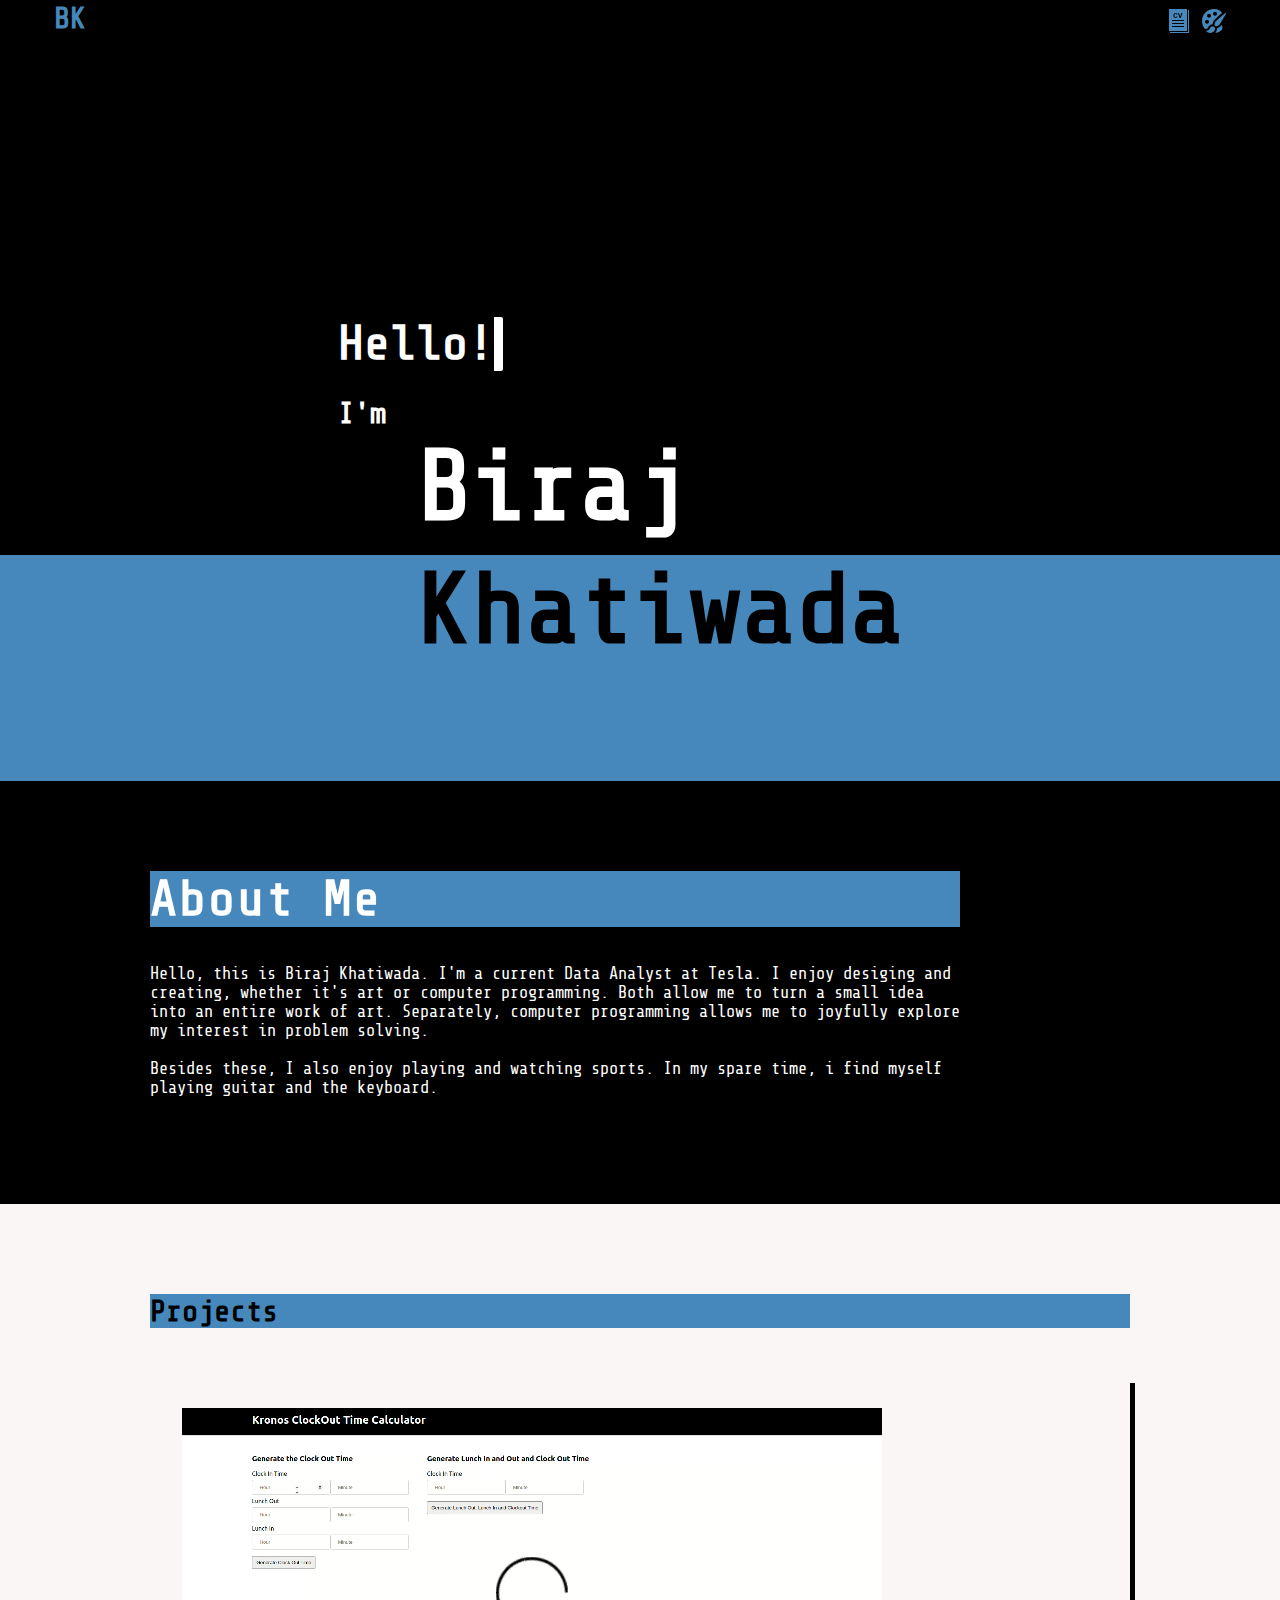
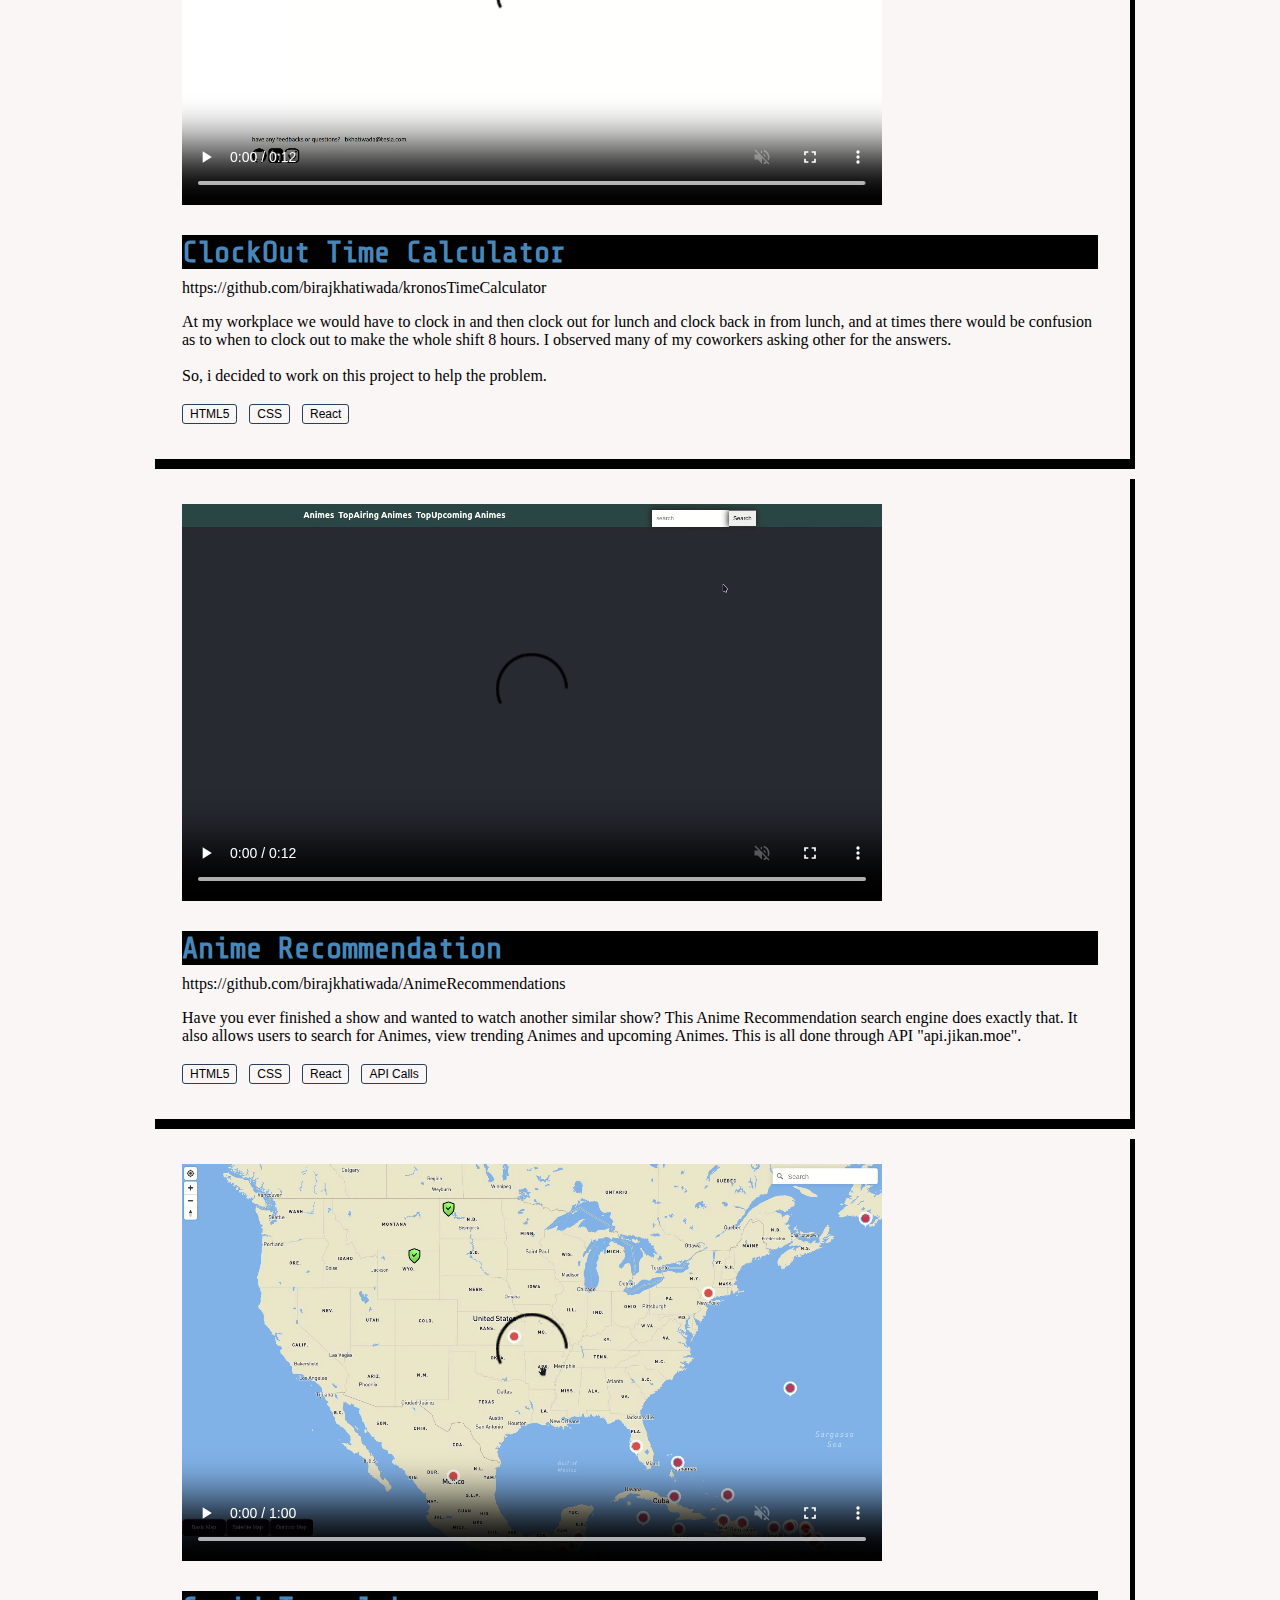
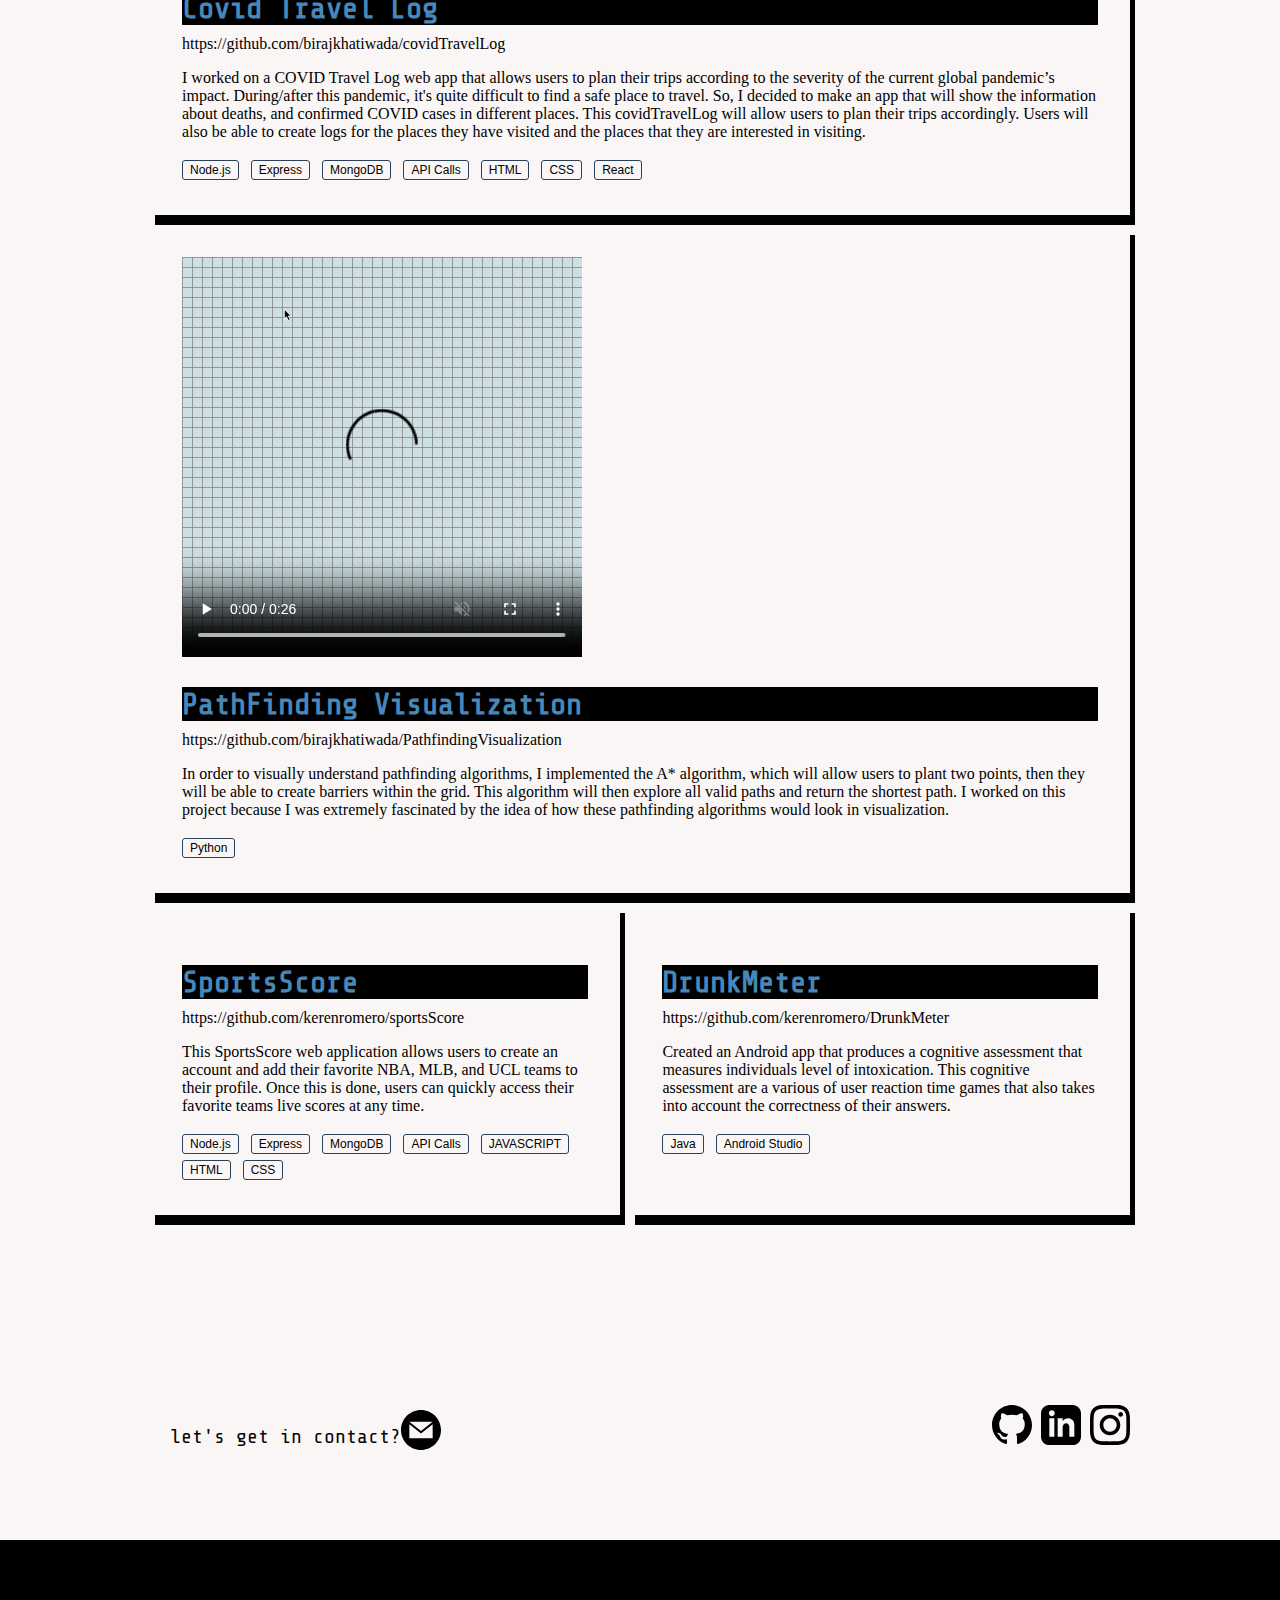
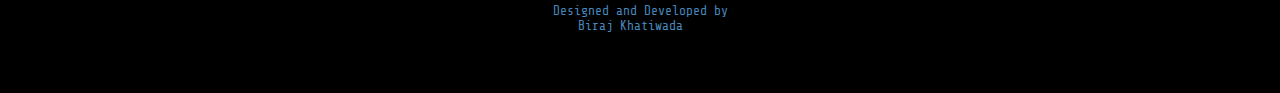
<file: index.html>
<!DOCTYPE html>
<html lang="en">
  <head>
    <meta charset="UTF-8" />
    <meta http-equiv="X-UA-Compatible" content="IE=edge" />
    <meta name="viewport" content="width=device-width, initial-scale=1.0" />
    <link
      href="https://fonts.googleapis.com/css?family=Share+Tech+Mono"
      rel="stylesheet"
    />

    <link rel="stylesheet" href="style.css" />
    <title>Biraj Khatiwada</title>
  </head>
  <body>
    <header class="header">
      <nav class="navbar">
        <a href="" class="logo">BK</a>
        <div class="right-nav">
          <a
            class="resume right-nav-item"
            href="images/birajKhatiwada_Resume.pdf"
            target="_blank"
          >
            <!-- Resume -->
            <svg
              class="resume-svg"
              width="24"
              height="24"
              xmlns="http://www.w3.org/2000/svg"
              fill-rule="evenodd"
              clip-rule="evenodd"
            >
              <path
                d="M3 24h19v-23h-1v22h-18v1zm17-24h-18v22h18v-22zm-3 17h-12v1h12v-1zm0-3h-12v1h12v-1zm0-3h-12v1h12v-1zm-7.348-3.863l.948.3c-.145.529-.387.922-.725 1.178-.338.257-.767.385-1.287.385-.643 0-1.171-.22-1.585-.659-.414-.439-.621-1.04-.621-1.802 0-.806.208-1.432.624-1.878.416-.446.963-.669 1.642-.669.592 0 1.073.175 1.443.525.221.207.386.505.496.892l-.968.231c-.057-.251-.177-.449-.358-.594-.182-.146-.403-.218-.663-.218-.359 0-.65.129-.874.386-.223.258-.335.675-.335 1.252 0 .613.11 1.049.331 1.308.22.26.506.39.858.39.26 0 .484-.082.671-.248.187-.165.322-.425.403-.779zm3.023 1.78l-1.731-4.842h1.06l1.226 3.584 1.186-3.584h1.037l-1.734 4.842h-1.044z"
              />
            </svg>
          </a>
          <a class="art right-nav-item" href="other-works.html">
            <!-- Art -->
            <svg
              class="art-svg"
              xmlns="http://www.w3.org/2000/svg"
              width="24"
              height="24"
              viewBox="0 0 24 24"
            >
              <path
                d="M4 21.832c4.587.38 2.944-4.493 7.188-4.538l1.838 1.534c.458 5.538-6.315 6.773-9.026 3.004zm14.065-7.115c1.427-2.239 5.847-9.749 5.847-9.749.352-.623-.43-1.273-.976-.813 0 0-6.572 5.714-8.511 7.525-1.532 1.432-1.539 2.086-2.035 4.447l1.68 1.4c2.227-.915 2.868-1.039 3.995-2.81zm-11.999 3.876c.666-1.134 1.748-2.977 4.447-3.262.434-2.087.607-3.3 2.547-5.112 1.373-1.282 4.938-4.409 7.021-6.229-1-2.208-4.141-4.023-8.178-3.99-6.624.055-11.956 5.465-11.903 12.092.023 2.911 1.081 5.571 2.82 7.635 1.618.429 2.376.348 3.246-1.134zm6.952-15.835c1.102-.006 2.005.881 2.016 1.983.004 1.103-.882 2.009-1.986 2.016-1.105.009-2.008-.88-2.014-1.984-.013-1.106.876-2.006 1.984-2.015zm-5.997 2.001c1.102-.01 2.008.877 2.012 1.983.012 1.106-.88 2.005-1.98 2.016-1.106.007-2.009-.881-2.016-1.988-.009-1.103.877-2.004 1.984-2.011zm-2.003 5.998c1.106-.007 2.01.882 2.016 1.985.01 1.104-.88 2.008-1.986 2.015-1.105.008-2.005-.88-2.011-1.985-.011-1.105.879-2.004 1.981-2.015zm10.031 8.532c.021 2.239-.882 3.718-1.682 4.587l-.046.044c5.255-.591 9.062-4.304 6.266-7.889-1.373 2.047-2.534 2.442-4.538 3.258z"
              />
            </svg>
            <!-- <svg class="art-svg" xmlns="http://www.w3.org/2000/svg" width="24" height="24" viewBox="0 0 24 24"><path d="M7.127 22.562l-7.127 1.438 1.438-7.128 5.689 5.69zm1.414-1.414l11.228-11.225-5.69-5.692-11.227 11.227 5.689 5.69zm9.768-21.148l-2.816 2.817 5.691 5.691 2.816-2.819-5.691-5.689z"/></svg> -->
            <!-- <svg class="art-svg" xmlns="http://www.w3.org/2000/svg" width="24" height="24" viewBox="0 0 24 24"><path d="M12 0c-6.627 0-12 5.373-12 12s5.373 12 12 12 12-5.373 12-12-5.373-12-12-12zm-6.373 16.199c3.809.315 2.446-3.73 5.97-3.769l1.526 1.274c.381 4.6-5.244 5.626-7.496 2.495zm8.293-3.396l-1.549-1.293c.457-2.18 1.854-4.188 3.267-5.51l3.362 2.804c-1.041 1.636-3.023 3.154-5.08 3.999z"/></svg> -->
          </a>
        </div>
      </nav>
      <div class="intro">
        <div class="container">
          <h1 class="intro_hello">Hello!</h1>
        </div>
        <h2 class="intro_tagline">
          I'm
          <div class="myname">
            <div class="Biraj">Biraj</div>
            <div class="Khatiwada">Khatiwada</div>
          </div>
        </h2>
      </div>
    </header>

    <div class="aboutMe-container">
      <div class="item aboutMe-title">About Me</div>
      <div class="item aboutMe-context">
        <p>
          Hello, this is Biraj Khatiwada. I'm a current Data Analyst at Tesla. I
          enjoy desiging and creating, whether it's art or computer programming.
          Both allow me to turn a small idea into an entire work of art.
          Separately, computer programming allows me to joyfully explore my
          interest in problem solving.
          <br /><br />
          Besides these, I also enjoy playing and watching sports. In my spare
          time, i find myself playing guitar and the keyboard.
        </p>
      </div>
    </div>

    <div class="projects-container">
      <div class="project-title">Projects</div>
      <div class="projectsItem-container projects-grid">
        <div class="project-item time-calculator-project">
          <video
            src="images/clockoutCalculatorDemo.webm"
            type="video/mp4"
            height="400"
            width="700"
            autoplay
            loop
            controls
            muted
          ></video>
          <div class="project-item-title">ClockOut Time Calculator</div>

          <div class="project-body">
            <a
              class="github-link"
              href="https://github.com/birajkhatiwada/kronosTimeCaclulator"
              target="_blank"
            >
              https://github.com/birajkhatiwada/kronosTimeCalculator
            </a>
            <p>
              At my workplace we would have to clock in and then clock out for
              lunch and clock back in from lunch, and at times there would be
              confusion as to when to clock out to make the whole shift 8 hours.
              I observed many of my coworkers asking other for the answers.
              <br />
              <br />
              So, i decided to work on this project to help the problem.
            </p>
          </div>
          <a href=""></a>
          <div class="project-footer">
            <button class="btn">HTML5</button>
            <button class="btn">CSS</button>
            <button class="btn">React</button>
          </div>
        </div>
        <div class="project-item anime-project">
          <video
            src="images/animeRecommendation.webm"
            type="video/mp4"
            height="400"
            width="700"
            autoplay
            loop
            controls
            muted
          ></video>
          <div class="project-item-title">Anime Recommendation</div>

          <div class="project-body">
            <a
              class="github-link"
              href="https://github.com/birajkhatiwada/AnimeRecommendations"
              target="_blank"
            >
              https://github.com/birajkhatiwada/AnimeRecommendations
            </a>
            <p>
              Have you ever finished a show and wanted to watch another similar
              show? This Anime Recommendation search engine does exactly that.
              It also allows users to search for Animes, view trending Animes
              and upcoming Animes. This is all done through API "api.jikan.moe".
            </p>
          </div>
          <a href=""></a>
          <div class="project-footer">
            <button class="btn">HTML5</button>
            <button class="btn">CSS</button>
            <button class="btn">React</button>
            <button class="btn">API Calls</button>
          </div>
        </div>

        <div class="project-item covidTravel-project">
          <video
            src="images/covidTravel.webm"
            type="video/mp4"
            height="400"
            width="700"
            autoplay
            loop
            controls
            muted
          ></video>
          <div class="project-item-title">Covid Travel Log</div>
          <div class="project-body">
            <a
              class="github-link"
              href="https://github.com/birajkhatiwada/covidTravelLog"
              target="_blank"
            >
              https://github.com/birajkhatiwada/covidTravelLog
            </a>
            <p>
              I worked on a COVID Travel Log web app that allows users to plan
              their trips according to the severity of the current global
              pandemic’s impact. During/after this pandemic, it's quite
              difficult to find a safe place to travel. So, I decided to make an
              app that will show the information about deaths, and confirmed
              COVID cases in different places. This covidTravelLog will allow
              users to plan their trips accordingly. Users will also be able to
              create logs for the places they have visited and the places that
              they are interested in visiting.
            </p>
          </div>
          <div class="project-footer">
            <button class="btn">Node.js</button>
            <button class="btn">Express</button>
            <button class="btn">MongoDB</button>
            <button class="btn">API Calls</button>
            <button class="btn">HTML</button>
            <button class="btn">CSS</button>
            <button class="btn">React</button>
          </div>
        </div>
        <div class="project-item pathfinding-project">
          <video
            src="images/pathfinding.mp4"
            type="video/mp4"
            height="400"
            width="400"
            autoplay
            loop
            controls
            muted
          ></video>
          <div class="project-item-title">PathFinding Visualization</div>
          <div class="project-body">
            <a
              class="github-link"
              href="https://github.com/birajkhatiwada/PathfindingVisualization"
              target="_blank"
            >
              https://github.com/birajkhatiwada/PathfindingVisualization
            </a>
            <p>
              In order to visually understand pathfinding algorithms, I
              implemented the A* algorithm, which will allow users to plant two
              points, then they will be able to create barriers within the grid.
              This algorithm will then explore all valid paths and return the
              shortest path. I worked on this project because I was extremely
              fascinated by the idea of how these pathfinding algorithms would
              look in visualization.
            </p>
          </div>
          <div class="project-footer">
            <button class="btn">Python</button>
          </div>
        </div>
        <div class="drunk-sport">
          <div class="project-item sportsScore-project">
            <div class="project-item-title">SportsScore</div>
            <div class="project-body">
              <a
                class="github-link"
                href="https://github.com/kerenromero/sportsScore"
                target="_blank"
              >
                https://github.com/kerenromero/sportsScore
              </a>
              <p>
                This SportsScore web application allows users to create an
                account and add their favorite NBA, MLB, and UCL teams to their
                profile. Once this is done, users can quickly access their
                favorite teams live scores at any time.
              </p>
            </div>
            <div class="project-footer">
              <button class="btn">Node.js</button>
              <button class="btn">Express</button>
              <button class="btn">MongoDB</button>
              <button class="btn">API Calls</button>
              <button class="btn">JAVASCRIPT</button>
              <button class="btn">HTML</button>
              <button class="btn">CSS</button>
            </div>
          </div>
          <div class="project-item drunkMeter-project">
            <div class="project-item-title">DrunkMeter</div>
            <div class="project-body">
              <a
                class="github-link"
                href="https://github.com/kerenromero/DrunkMeter"
                target="_blank"
              >
                https://github.com/kerenromero/DrunkMeter
              </a>
              <p>
                Created an Android app that produces a cognitive assessment that
                measures individuals level of intoxication. This cognitive
                assessment are a various of user reaction time games that also
                takes into account the correctness of their answers.
              </p>
            </div>
            <div class="project-footer">
              <button class="btn">Java</button>
              <button class="btn">Android Studio</button>
            </div>
          </div>
        </div>
      </div>
    </div>

    <footer class="footer">
      <div class="contact-container">
        <span>let's get in contact?</span>
        <a href="mailto:khatiwadabiraj10@gmail.com" target="_blank">
          <svg
            class="footer-img mail"
            xmlns="http://www.w3.org/2000/svg"
            width="40"
            height="40"
            viewBox="0 0 24 24"
          >
            <path
              d="M12 .02c-6.627 0-12 5.373-12 12s5.373 12 12 12 12-5.373 12-12-5.373-12-12-12zm6.99 6.98l-6.99 5.666-6.991-5.666h13.981zm.01 10h-14v-8.505l7 5.673 7-5.672v8.504z"
            />
          </svg>
        </a>
      </div>
      <div class="social-media">
        <a href="https://github.com/birajkhatiwada" target="_blank">
          <svg
            class="footer-img github"
            xmlns="http://www.w3.org/2000/svg"
            width="40"
            height="40"
            viewBox="0 0 24 24"
          >
            <path
              d="M12 0c-6.626 0-12 5.373-12 12 0 5.302 3.438 9.8 8.207 11.387.599.111.793-.261.793-.577v-2.234c-3.338.726-4.033-1.416-4.033-1.416-.546-1.387-1.333-1.756-1.333-1.756-1.089-.745.083-.729.083-.729 1.205.084 1.839 1.237 1.839 1.237 1.07 1.834 2.807 1.304 3.492.997.107-.775.418-1.305.762-1.604-2.665-.305-5.467-1.334-5.467-5.931 0-1.311.469-2.381 1.236-3.221-.124-.303-.535-1.524.117-3.176 0 0 1.008-.322 3.301 1.23.957-.266 1.983-.399 3.003-.404 1.02.005 2.047.138 3.006.404 2.291-1.552 3.297-1.23 3.297-1.23.653 1.653.242 2.874.118 3.176.77.84 1.235 1.911 1.235 3.221 0 4.609-2.807 5.624-5.479 5.921.43.372.823 1.102.823 2.222v3.293c0 .319.192.694.801.576 4.765-1.589 8.199-6.086 8.199-11.386 0-6.627-5.373-12-12-12z"
            />
          </svg>
        </a>
        <a href="https://www.linkedin.com/in/birajkhatiwada/" target="_blank">
          <svg
            class="footer-img linkedin"
            xmlns="http://www.w3.org/2000/svg"
            width="40"
            height="40"
            viewBox="0 0 24 24"
          >
            <path
              d="M19 0h-14c-2.761 0-5 2.239-5 5v14c0 2.761 2.239 5 5 5h14c2.762 0 5-2.239 5-5v-14c0-2.761-2.238-5-5-5zm-11 19h-3v-11h3v11zm-1.5-12.268c-.966 0-1.75-.79-1.75-1.764s.784-1.764 1.75-1.764 1.75.79 1.75 1.764-.783 1.764-1.75 1.764zm13.5 12.268h-3v-5.604c0-3.368-4-3.113-4 0v5.604h-3v-11h3v1.765c1.396-2.586 7-2.777 7 2.476v6.759z"
            />
          </svg>
        </a>
        <a href="https://www.instagram.com/biraj_khatiwada/" target="_blank">
          <svg
            class="footer-img instagram"
            xmlns="http://www.w3.org/2000/svg"
            width="40"
            height="40"
            viewBox="0 0 24 24"
          >
            <path
              d="M12 2.163c3.204 0 3.584.012 4.85.07 3.252.148 4.771 1.691 4.919 4.919.058 1.265.069 1.645.069 4.849 0 3.205-.012 3.584-.069 4.849-.149 3.225-1.664 4.771-4.919 4.919-1.266.058-1.644.07-4.85.07-3.204 0-3.584-.012-4.849-.07-3.26-.149-4.771-1.699-4.919-4.92-.058-1.265-.07-1.644-.07-4.849 0-3.204.013-3.583.07-4.849.149-3.227 1.664-4.771 4.919-4.919 1.266-.057 1.645-.069 4.849-.069zm0-2.163c-3.259 0-3.667.014-4.947.072-4.358.2-6.78 2.618-6.98 6.98-.059 1.281-.073 1.689-.073 4.948 0 3.259.014 3.668.072 4.948.2 4.358 2.618 6.78 6.98 6.98 1.281.058 1.689.072 4.948.072 3.259 0 3.668-.014 4.948-.072 4.354-.2 6.782-2.618 6.979-6.98.059-1.28.073-1.689.073-4.948 0-3.259-.014-3.667-.072-4.947-.196-4.354-2.617-6.78-6.979-6.98-1.281-.059-1.69-.073-4.949-.073zm0 5.838c-3.403 0-6.162 2.759-6.162 6.162s2.759 6.163 6.162 6.163 6.162-2.759 6.162-6.163c0-3.403-2.759-6.162-6.162-6.162zm0 10.162c-2.209 0-4-1.79-4-4 0-2.209 1.791-4 4-4s4 1.791 4 4c0 2.21-1.791 4-4 4zm6.406-11.845c-.796 0-1.441.645-1.441 1.44s.645 1.44 1.441 1.44c.795 0 1.439-.645 1.439-1.44s-.644-1.44-1.439-1.44z"
            />
          </svg>
        </a>
      </div>
    </footer>

    <div class="bottom">
      <div>
        <p class="designed">Designed and Developed by</p>
        <p class="bottom-name">Biraj Khatiwada</p>
      </div>
    </div>
  </body>
</html>
</file>
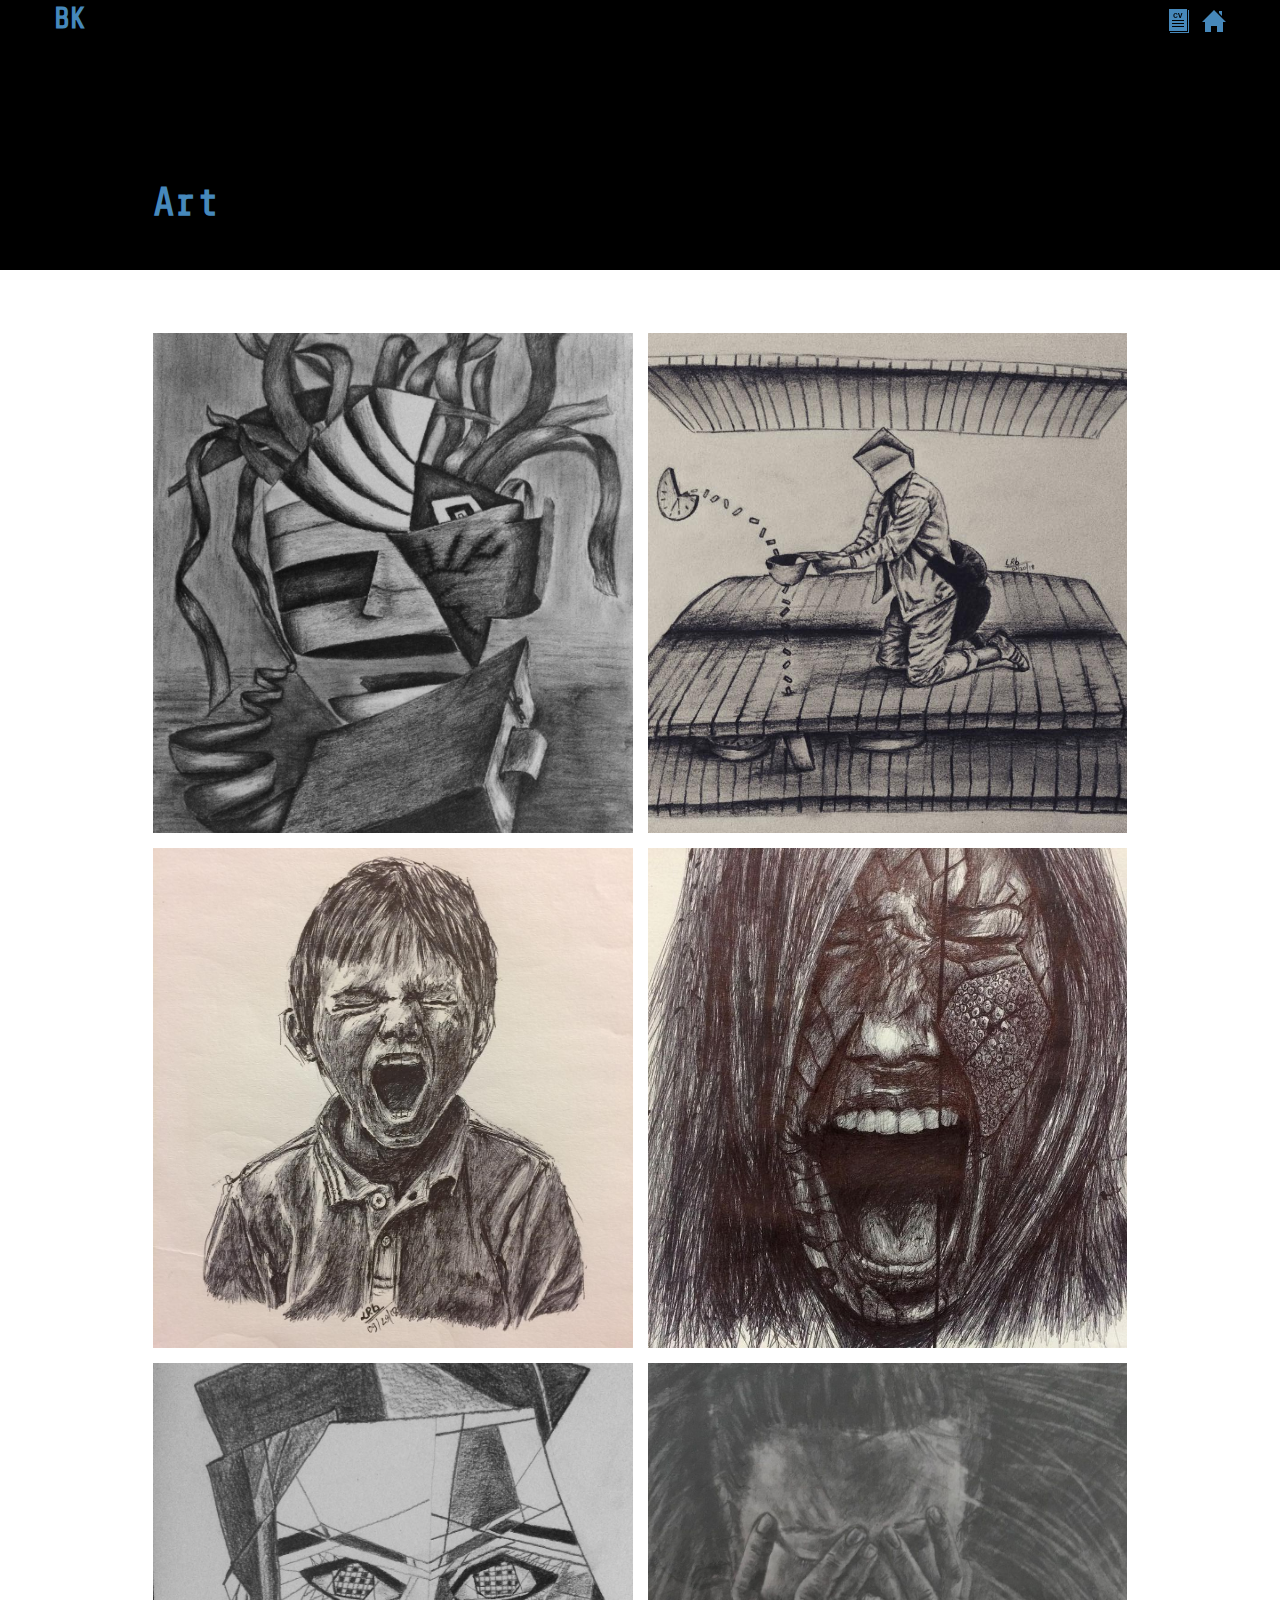
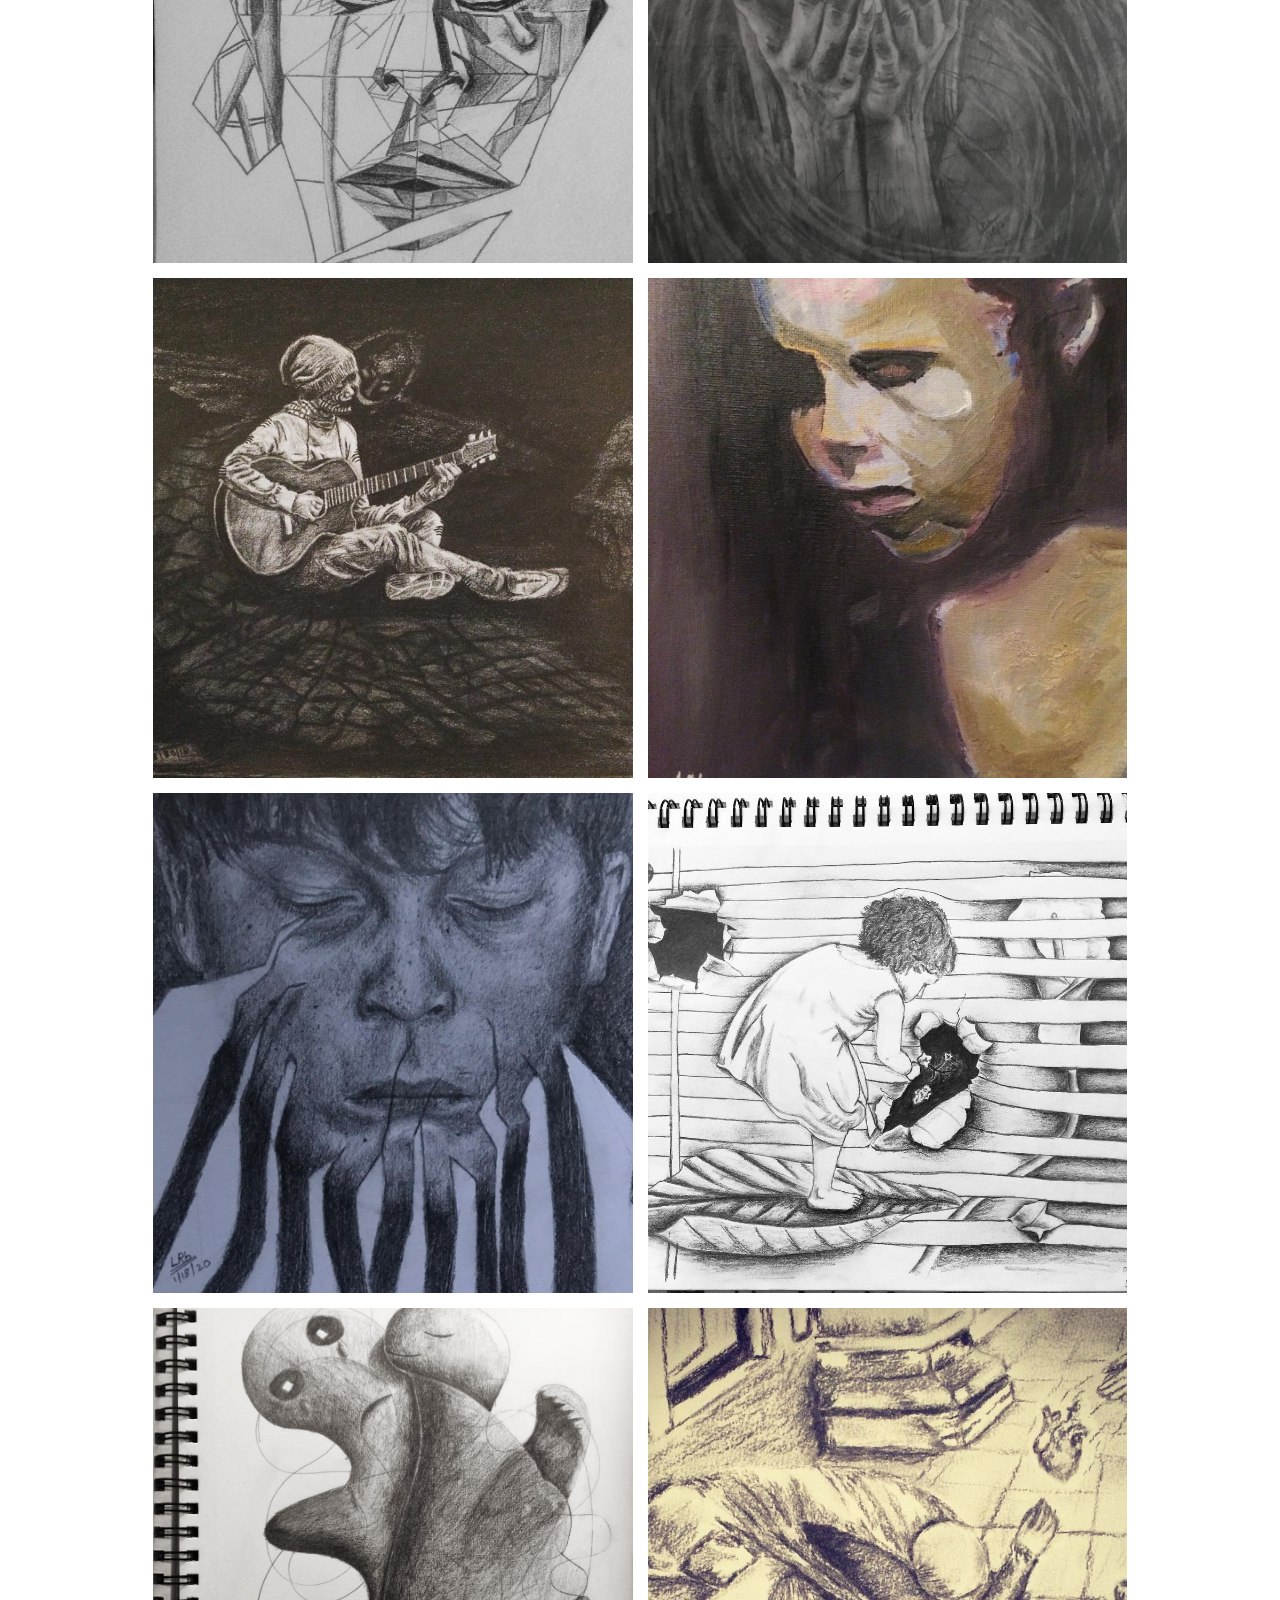
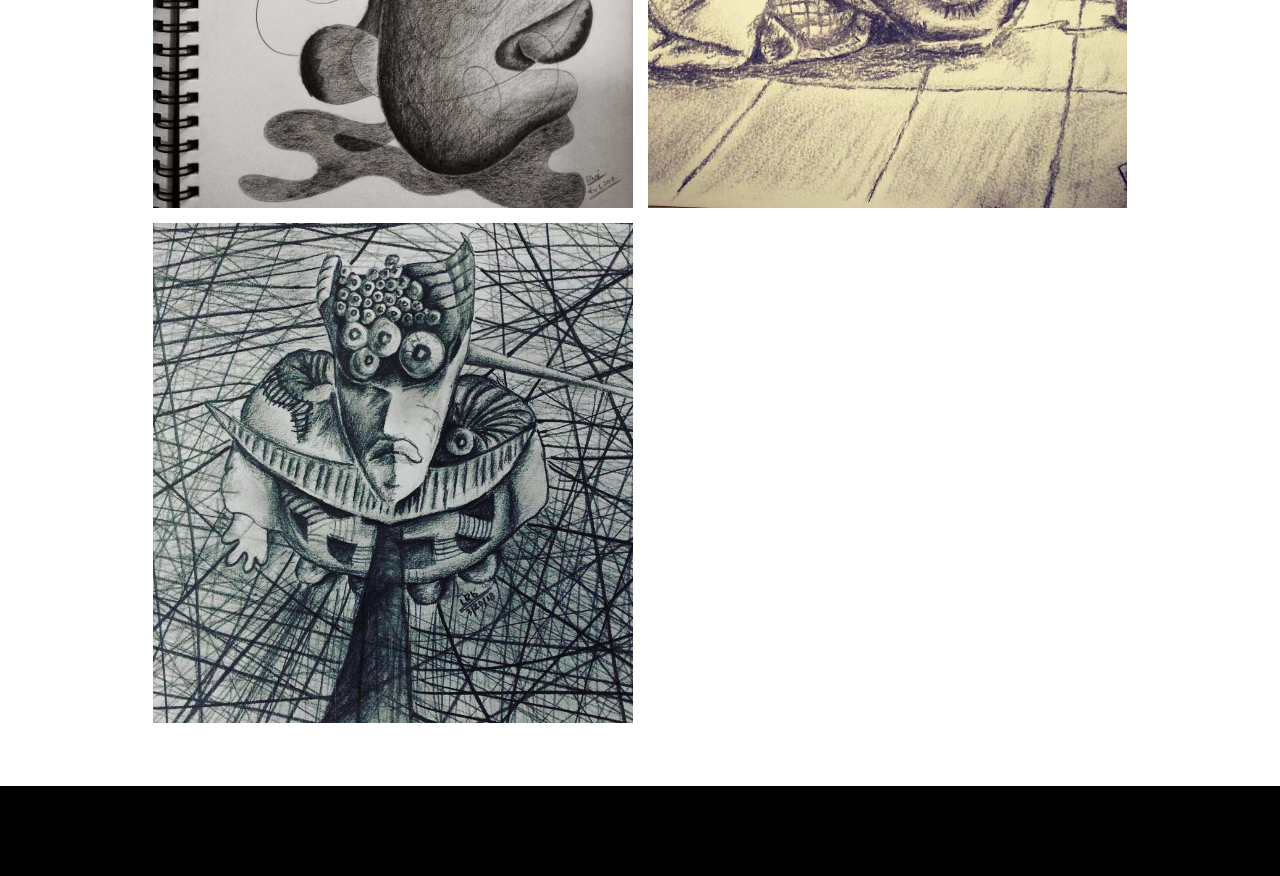
<file: other-works.html>
<!DOCTYPE html>
<html lang="en">
<head>
    <meta charset="UTF-8">
    <meta http-equiv="X-UA-Compatible" content="IE=edge">
    <meta name="viewport" content="width=device-width, initial-scale=1.0">
    <link href="https://fonts.googleapis.com/css?family=Share+Tech+Mono" rel="stylesheet">

    <link rel="stylesheet" href="other-works.css">
    <title>Document</title>
</head>
    <header class="header">
        <nav class="navbar">
            <a href="index.html" class="logo">BK</a>
            <div class="right-nav">
                <a class="resume right-nav-item" href="images/birajKhatiwada_Resume.pdf" target="_blank">
                    <!-- Resume -->
                    <svg class="resume-svg" width="24" height="24" xmlns="http://www.w3.org/2000/svg" fill-rule="evenodd" clip-rule="evenodd"><path d="M3 24h19v-23h-1v22h-18v1zm17-24h-18v22h18v-22zm-3 17h-12v1h12v-1zm0-3h-12v1h12v-1zm0-3h-12v1h12v-1zm-7.348-3.863l.948.3c-.145.529-.387.922-.725 1.178-.338.257-.767.385-1.287.385-.643 0-1.171-.22-1.585-.659-.414-.439-.621-1.04-.621-1.802 0-.806.208-1.432.624-1.878.416-.446.963-.669 1.642-.669.592 0 1.073.175 1.443.525.221.207.386.505.496.892l-.968.231c-.057-.251-.177-.449-.358-.594-.182-.146-.403-.218-.663-.218-.359 0-.65.129-.874.386-.223.258-.335.675-.335 1.252 0 .613.11 1.049.331 1.308.22.26.506.39.858.39.26 0 .484-.082.671-.248.187-.165.322-.425.403-.779zm3.023 1.78l-1.731-4.842h1.06l1.226 3.584 1.186-3.584h1.037l-1.734 4.842h-1.044z"/></svg>
                </a>
                <a class="home right-nav-item" href="index.html">
                    <!-- Home -->
                    <svg class="home-svg" xmlns="http://www.w3.org/2000/svg" width="24" height="24" viewBox="0 0 24 24"><path d="M21 13v10h-6v-6h-6v6h-6v-10h-3l12-12 12 12h-3zm-1-5.907v-5.093h-3v2.093l3 3z"/></svg>
                    <!-- <svg class="home-svg" xmlns="http://www.w3.org/2000/svg" width="24" height="24" viewBox="0 0 24 24"><path d="M12 6.453l9 8.375v9.172h-6v-6h-6v6h-6v-9.172l9-8.375zm12 5.695l-12-11.148-12 11.133 1.361 1.465 10.639-9.868 10.639 9.883 1.361-1.465z"/></svg> -->
                </a>
            </div>
        </nav>  
    </header>


    <div class="title">Art</div>
    <div class="gallery">
        <div class="gallery-item depression bv-stretch">
            <img src="./images/depression.jpg" alt="">
        </div>
        <div class="gallery-item time vh-stretch">
            <img src="./images/importanceOfTime.jpg" alt="">
        </div>
        
        <div class="gallery-item pain2 bv-stretch">
            <img src="./images/pain2.jpg" alt="">
        </div>
        <!-- <div class="gallery-item pain v-stretch">
            <img src="./images/pain.jpg" alt="">
        </div> -->
        <div class="gallery-item pain3 bvh-stretch">
            <img src="./images/pain3.jpg" alt="">
        </div>
        <div class="gallery-item facePic bv-stretch">
            <img src="./images/facePic.jpg" alt="">
        </div>
        <div class="gallery-item sadness2 bv-stretch">
            <img src="./images/sadness2.jpg" alt="">
        </div>
        <div class="gallery-item darkness v-stretch">
            <img src="./images/darkness.jpg" alt="">
        </div>
        <div class="gallery-item sadness bv-stretch">
            <img src="./images/sadness.jpg" alt="">
        </div>
        <div class="gallery-item sadness3 bv-stretch">
            <img src="./images/sadness3.jpg" alt="">
        </div>
        <div class="gallery-item searching v-stretch">
            <img src="./images/searching.jpg" alt="">
        </div>
        <div class="gallery-item alien bv-stretch">
            <img src="./images/alien.jpg" alt="">
        </div>

        <div class="gallery-item beggar v-stretch">
            <img src="./images/beggar.jpg" alt="">
        </div>
        <div class="gallery-item alien2 v-stretch">
            <img src="./images/alien2.jpg" alt="">
        </div>
    </div>


    <footer></footer>

</body>
</html>
</file>
<file: style.css>
body,
html {
  --color: rgb(0, 0, 0);
  --title-color: #4688bb;
  color: var(--color);
  margin: 0;
  padding: 0;
  /* background: linear-gradient(#faf6f6, #d3b7b7); */
  background-color: #faf6f6;
  /* opacity: 0.9; */
  scroll-behavior: smooth;
  font-family: 'Share Tech Mono', monospace;
}

header {
  /* position: relative; */
  /* background-color: yellow; */
  /* height: 65vh; */
  /* background:linear-gradient(#686363, #faf6f6) */
  background: linear-gradient(
    to bottom,
    var(--color) 0%,
    var(--color) 71%,
    var(--title-color) 71%,
    var(--title-color) 100%
  );
  /* background-image: url("images/coding.png"); */
  /* background-size: cover;    s */
  padding-top: 33vh;
}

nav {
  background-color: var(--color);
  display: flex;
  justify-content: space-between;
  /* margin-top: 5px; */
  /* padding-top: 2vh; */
  position: fixed;
  top: 0;
  width: 100%;
  height: 40px;
  z-index: 1;
  /* display: inline-block; */
  /* background-color:darkcyan; */
}

a {
  text-decoration: none;
}

.logo {
  /* background-color: blue;/ */
  color: var(--title-color);
  font-size: 30px;
  font-weight: bolder;
  margin-left: 6vh;
  padding-top: 1px;
  /* position: fixed; */
  width: fit-content;
  transition: 100ms transform ease-in-out;
}

.logo:hover {
  opacity: 0.6;
  cursor: pointer;
  transform: scale(1.025);
}

.right-nav {
  margin-top: 1vh;
}

.right-nav-item {
  font-size: 20px;
  font-weight: bold;
  color: var(--title-color);
  transition: 100ms transform ease-in-out;
}

.right-nav-item:hover {
  opacity: 0.6;
  cursor: pointer;
  transform: scale(1.025);
}

.art {
  margin-right: 6vh;
}

.resume {
  /* margin-right: 10px; */
}

.intro {
  /* background-color: rgb(161, 45, 45); */

  /* position: relative; */
  display: flex;
  flex-direction: column;
  margin-left: 25vw;
  padding-top: 20px;
}

.container {
  display: inline-block;
  /* background-color: crimson; */
  width: fit-content;
}

.intro_hello {
  overflow: hidden;
  border-right: 0.2em solid;
  /* background-color: darkkhaki; */
  /* border-top: .20em solid; */
  padding-left: 2vh;
  margin: 0;
  border-radius: 2px;
  white-space: nowrap;
  color: #ffffff;
  /* color:var(--color); */
  animation: typing 2s infinite steps(20), blinking 0.5s infinite;
  font-size: 3em;
}

.intro_tagline {
  /* background-color:cyan; */
  /* padding-top: 20vh;*/
  padding-left: 2vh;
  padding-bottom: 10vh;
  display: inline-flex;
  flex-direction: column;
  color: white;
  font-size: 30px;
}

.myname {
  font-size: 100px;
  margin-left: 80px;

  /* background-color: darkkhaki; */
}

.Khatiwada {
  padding-top: 10px;
  color: var(--color);
}

.aboutMe-container {
  /* height: 50vh; */
  /* margin-top: 20vh;
    margin-bottom: 20vh; */
  background-color: var(--color);
  /* display: inline-flex; */
  /* color:#007bff; */
  padding: 10vh 25vw 5vh 25vw;
  display: flex;
  flex-direction: column;
  height: fit-content;
  /* grid-template-columns: repeat(12, 1fr); */
  gap: 20px;
  font-size: 1rem;
  /* place-content: center; */
}

.item {
  /* border: honeydew solid; */
}

.aboutMe-title {
  /* padding-left: 15vh; */
  background-color: var(--title-color);
  color: white;
  /* grid-column: 4 / span 6; */
  letter-spacing: 2px;
  font-weight: 700;
  font-size: 50px;
}

.aboutMe-context {
  /* width: 100%; */
  /* color: cornsilk; */
  /* grid-column: 3 / span 8;
    grid-row: 2; */
  /* background: turquoise; */
  /* padding-left: 15vh; */
  margin-bottom: 5vh;
  /* padding-right: 100px; */
  /* display: flex; */
  /* width: 60vw; */
  color: #ffffff;
  /* align-items: center;
    justify-content: center; */
  font-size: 17px;
}

.projects-container {
  /* background-color: var(--title-colors); */
  margin-top: 10vh;
  padding: 0 28vw;
}

.projectsItem-container {
  /* height: 150vh; */
  /* margin-top: 10vh; */
  /* background: rgb(66, 233, 44); */
  /* margin-left: 10vh; */
  display: flex;
  flex-direction: column;
  /* grid-template-columns: repeat(6, 1fr);
grid-template-rows: repeat(6, 1fr); */
  grid-gap: 10px;
  /* color: var(--title-color); */
  /* background: white; */
  /* align-items: flex-start; */
}

.project-item {
  /* background-color: honeydew; */
  /* background: #9BD1FA; */

  display: flex;
  flex-direction: column;
  overflow: hidden;
  padding: 2rem;
  border: none;
  /* box-shadow: 0 2px 5px 0 rgba(0,0,0,.2); */
  box-shadow: 5px 10px #000000;
}

.project-title {
  background: var(--title-color);
  font-weight: 700;
  font-size: 30px;
  color: var(--color);
  /* padding-left: 16vh; */
  margin-bottom: 5vh;
}

.project-body {
  margin-top: 10px;
  font-family: 'San Francisco';
}

.github-link {
  color: var(--color);
  margin-top: 10px;
}

.github-link:hover {
  opacity: 0.75;
}

.project-item-title {
  background: var(--color);
  font-weight: 700;
  font-size: 30px;
  color: var(--title-color);
  margin-top: 30px;
}

.anime-project {
  /* background-color: none; */
  grid-column: 2 / span 4;
  grid-row: span 2;
}

.pathfinding-project {
  grid-column: 2 / span 3;
  grid-row: span 2;
}

.covidTravel-project {
  grid-column: 2 / span 4;
  grid-row: span 2;
}
.sportsScore-project {
  grid-column: span 1;
  grid-row: span 1;
}
.drunkMeter-project {
  grid-column: 5 / span 1;
  grid-row: span 1;

  margin-left: 10px;
}

.drunk-sport {
  display: flex;
}

.btn {
  margin: 3px 3px 3px 0;
  /* font-family: Inconsolata, monospace; */
  font-size: 0.75rem;
  font-weight: 400;
  padding: 2px 7px;
  border-radius: 3px;
  color: var(--color);
  border: 1px solid #29405a;
  background: 0 0;
}

.resume-svg {
  fill: var(--title-color);
}
.art-svg {
  fill: var(--title-color);
}

.footer {
  display: flex;
  flex-direction: row;
  justify-content: flex-end;
  margin-top: 20vh;
  padding-right: 150px;
  padding-left: 170px;
  padding-top: 10px;
  height: 15vh;
  /* background-color:var(--color); */
}

.footer-img {
  /* fill: var(--title-color); */
  /* height: 40px;   */
  cursor: pointer;
  transition: transform 0.2s ease-in-out;
}
.footer-img:hover {
  transform: translateY(-4px);
  /* background: yellow; */
}

.contact-container {
  /* flex: ; */
  display: flex;
  margin-right: auto;
}

span {
  color: #030303;
  padding-top: 20px;
  font-size: 20px;
}

.mail {
  /* margin-top: 30px; */
  height: 50px;
  animation: bouncing 01s infinite ease-in-out;
}

.bottom {
  padding-top: 7vh;
  height: 10vh;
  font-size: 13px;
  background-color: black;
  color: var(--title-color);
  display: flex;
  /* flex-direction: column; */
  justify-content: center;
}

.designed {
  /* background-color: yellow; */
  margin: 0;
  /* padding-left: 20px; */
}
.bottom-name {
  /* background-color: yellow; */
  margin: 0;
  padding-left: 25px;
}

@media (max-width: 1300px) {
  .aboutMe-container {
    padding-left: 150px;
  }
  .projects-container {
    padding: 0 150px;
  }
}

@media (max-width: 1075px) {
  header {
    background: linear-gradient(
      to bottom,
      var(--color) 0%,
      var(--color) 76%,
      var(--title-color) 76%,
      var(--title-color) 100%
    );
    padding-top: 45vh;
  }

  .intro {
    margin-left: 50px;
  }
  .myname {
    font-size: 70px;
  }
  .aboutMe-title {
    font-size: 40px;
    font-weight: 700;
  }
  .aboutMe-container {
    padding: 40px 60px 0 50px;
  }
  .projects-container {
    padding: 0 50px;
  }
}

@media (max-width: 800px) {
  .drunk-sport {
    flex-direction: column;
  }

  .drunkMeter-project {
    margin: 0;
  }

  .contact-container {
    margin: 0;
    justify-content: center;
  }
  .footer {
    /* flex-direction: column; */
    display: flex;
    flex-direction: column;
    padding: 0;
    /* padding-right: 100px;
        padding-left: auto; */
    padding-bottom: 5vh;
  }

  .social-media {
    display: flex;
    flex-direction: row;
    justify-content: center;
  }
  .footer-img {
    margin: 2px;
  }
}

@keyframes typing {
  0% {
    width: 0;
  }
  100% {
    width: 100%;
  }
}
@keyframes blinking {
  0% {
    border-color: transparent;
  }
  100% {
    border-color: #9bd1fa;
  }
}

@keyframes sliding {
  0% {
    padding-left: 0px;
  }
  100% {
    padding-left: 50px;
  }
}

@keyframes bouncing {
  0% {
    padding-left: 0px;
  }
  50% {
    padding-left: 7px;
  }
  100% {
    padding-left: 0px;
  }
}
</file>
<file: other-works.css>
body {
  background-color: rgb(255, 255, 255);
  font-family: "Share Tech Mono", monospace;
  --title-color: #4688bb;
  margin: 0;
  padding: 0;
}

nav {
  background-color: rgba(0, 0, 0, 1);
  display: flex;
  justify-content: space-between;
  height: 40px;
  position: fixed;
  top: 0;
  width: 100%;
  z-index: 1;
}

.logo {
  /* background-color: blue;/ */
  color: var(--title-color);
  font-size: 30px;
  font-weight: bolder;
  margin-left: 6vh;
  padding-top: 1px;
  /* position: fixed; */
  width: fit-content;
  text-decoration: none;
  transition: 100ms transform ease-in-out;
}

.logo:hover {
  opacity: 0.6;
  cursor: pointer;
  transform: scale(1.025);
}

a {
  text-decoration: none;
}

.right-nav {
  margin-top: 1vh;
}

.right-nav-item {
  font-size: 20px;
  font-weight: bold;
  color: var(--title-color);
  transition: 100ms transform ease-in-out;
  /* background-color: violet; */
}

.right-nav-item:hover {
  opacity: 0.6;
  cursor: pointer;
  transform: scale(1.025);
}

.resume {
  /* margin-right: 5px; */
}

.resume-svg {
  fill: var(--title-color);
}

.home-svg {
  fill: var(--title-color);
}

.home {
  margin-right: 6vh;
  margin-top: 1vh;
  text-decoration: none;
  transition: 100ms transform ease-in-out;
}

.home:hover {
  cursor: pointer;
  transform: scale(1.025);
}

.title {
  background: black;
  padding: 20vh 10vh 5vh 17vh;
  margin-bottom: 7vh;
  font-size: 40px;
  font-weight: 700;
  color: var(--title-color);
}

.gallery {
  display: grid;
  margin: 0 17vh 7vh 17vh;
  grid-template-columns: repeat(4, 1fr);
  grid-auto-rows: 150px;
  gap: 15px;
}

.gallery-item {
  align-content: center;
  overflow: hidden;
}

.gallery-item img {
  width: 100%;
  height: 100%;
  object-fit: cover;
  transition: 200ms transform ease-in-out;
  overflow: hidden;
}

.gallery-item img:hover {
  transform: scale(1.025);
}

.v-stretch {
  grid-row: span 2;
}

.bv-stretch {
  grid-row: span 3;
}

.h-stretch {
  grid-column: span 2;
}

.bh-stretch {
  grid-column: span 3;
}

.vh-stretch {
  grid-column: span 2;
  grid-row: span 2;
}

.bvh-stretch {
  grid-column: span 3;
  grid-row: span 3;
}

.time {
  grid-column: span 2;
  grid-row: span 3;
}

.pain3 {
  grid-column: span 2;
}

.facePic {
  grid-row: span 4;
}

.alien {
  grid-row: span 3;
}

@media (max-width: 1500px) {
  .gallery {
    display: grid;
    grid-template-columns: repeat(2, 1fr);
    grid-auto-rows: 500px;
  }

  .gallery-item {
    grid-column: span 1;
    grid-row: span 1;
  }
}

@media (max-width: 900px) {
  .gallery {
    display: grid;
    grid-template-columns: repeat(1, 1fr);
    grid-auto-rows: 500px;
  }
  .gallery-item {
    grid-column: span 1;
    grid-row: span 1;
  }

  .gallery-item img {
    object-fit: cover;
  }
}

footer {
  height: 10vh;
  background-color: black;
}
</file>
